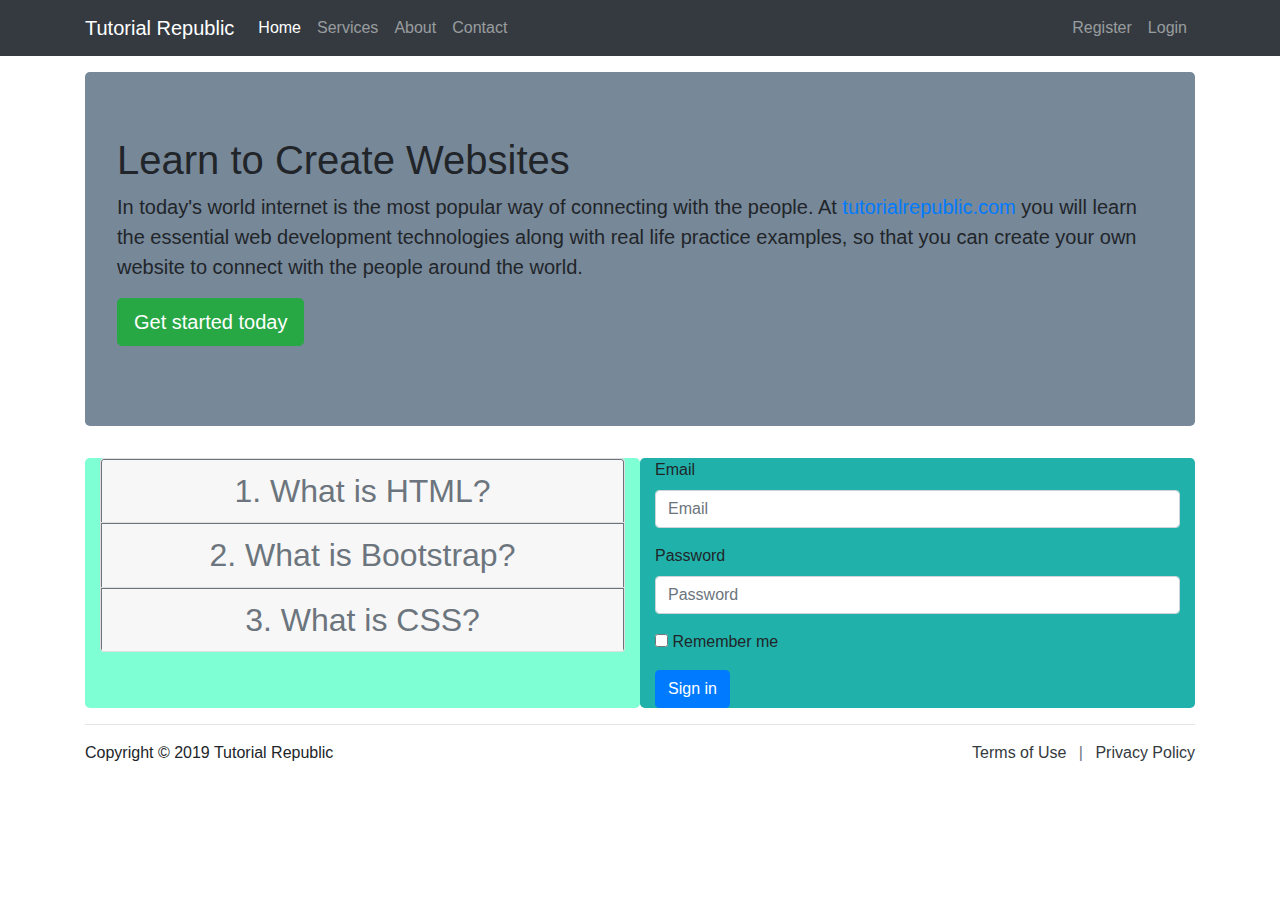
<file: boot-first1/index.html>
<!DOCTYPE html>
<html lang="en">
<head>
    <meta charset="utf-8">
    <meta name="viewport" content="width=device-width, initial-scale=1, shrink-to-fit=no">
    <title>Basic Bootstrap Template</title>
    <!-- Bootstrap CSS file -->
    <link rel="stylesheet" href="https://stackpath.bootstrapcdn.com/bootstrap/4.3.1/css/bootstrap.min.css" integrity="sha384-ggOyR0iXCbMQv3Xipma34MD+dH/1fQ784/j6cY/iJTQUOhcWr7x9JvoRxT2MZw1T" crossorigin="anonymous">
    <link rel="stylesheet" href="style.css">
</head>
<body>
    <nav class="navbar navbar-expand-md navbar-dark bg-dark mb-3">
        <div class="container">
            <a href="#" class="navbar-brand mr-3">Tutorial Republic</a>
            <button type="button" class="navbar-toggler" data-toggle="collapse" data-target="#navbarCollapse">
                <span class="navbar-toggler-icon"></span>
            </button>
            <div class="collapse navbar-collapse" id="navbarCollapse">
                <div class="navbar-nav">
                    <a href="#" class="nav-item nav-link active">Home</a>
                    <a href="#" class="nav-item nav-link">Services</a>
                    <a href="#" class="nav-item nav-link">About</a>
                    <a href="#" class="nav-item nav-link">Contact</a>
                </div>
                <div class="navbar-nav ml-auto">
                    <a href="#" class="nav-item nav-link">Register</a>
                    <a href="#" class="nav-item nav-link">Login</a>
                </div>
            </div>
        </div>    
    </nav>
    <div class="container">
        <div class="jumbotron myJumbo">
            <h1>Learn to Create Websites</h1>
            <p class="lead">In today's world internet is the most popular way of connecting with the people. At <a href="https://www.tutorialrepublic.com" target="_blank">tutorialrepublic.com</a> you will learn the essential web development technologies along with real life practice examples, so that you can create your own website to connect with the people around the world.</p>
            <p><a href="https://www.tutorialrepublic.com" target="_blank" class="btn btn-success btn-lg">Get started today</a></p>
        </div>
        <div class="row myRow">
          <!-- ***Accordion*** -->
            <div class="col-md-6 myAcc">
              <div class="accordion" id="myAccordion">
                <div class="card">
                    <div class="card-header btn btn-outline-secondary collapsed" id="headingOne" data-toggle="collapse" data-target="#collapseOne">
                        <h2 class="mb-0">
                            1. What is HTML?
                        </h2>
                    </div>
                    <div id="collapseOne" class="collapse" aria-labelledby="headingOne" data-parent="#myAccordion">
                        <div class="card-body">
                            <p>HTML stands for HyperText Markup Language. HTML is the standard markup language for describing the structure of web pages. <a href="https://www.tutorialrepublic.com/html-tutorial/" target="_blank">Learn more.</a></p>
                        </div>
                    </div>
                </div>
                <div class="card">
                    <div class="card-header btn btn-outline-secondary collapsed" id="headingTwo" data-toggle="collapse" data-target="#collapseTwo">
                        <h2 class="mb-0">
                            2. What is Bootstrap?
                        </h2>
                    </div>
                    <div id="collapseTwo" class="collapse" aria-labelledby="headingTwo" data-parent="#myAccordion">
                        <div class="card-body">
                            <p>Bootstrap is a sleek, intuitive, and powerful front-end framework for faster and easier web development. It is a collection of CSS and HTML conventions. <a href="https://www.tutorialrepublic.com/twitter-bootstrap-tutorial/" target="_blank">Learn more.</a></p>
                        </div>
                    </div>
                </div>
                <div class="card">
                    <div class="card-header btn btn-outline-secondary collapsed" id="headingThree" data-toggle="collapse" data-target="#collapseThree">
                        <h2 class="mb-0">
                            3. What is CSS?
                        </h2>
                    </div>
                    <div id="collapseThree" class="collapse" aria-labelledby="headingThree" data-parent="#myAccordion">
                        <div class="card-body">
                            <p>CSS stands for Cascading Style Sheet. CSS allows you to specify various style properties for a given HTML element such as colors, backgrounds, fonts etc. <a href="https://www.tutorialrepublic.com/css-tutorial/" target="_blank">Learn more.</a></p>
                        </div>
                    </div>
                </div>
            </div>
            </div>
          <!-- ***Form*** -->
            <div class="col-md-6 myForm">
                <form>
                    <div class="form-group">
                        <label for="inputEmail">Email</label>
                        <input type="email" class="form-control" id="inputEmail" placeholder="Email">
                    </div>
                    <div class="form-group">
                        <label for="inputPassword">Password</label>
                        <input type="password" class="form-control" id="inputPassword" placeholder="Password">
                    </div>
                    <div class="form-group">
                        <label class="form-check-label"><input type="checkbox"> Remember me</label>
                    </div>
                    <button type="submit" class="btn btn-primary">Sign in</button>
                </form>
            </div>
        </div>
        <hr>
        <footer>
            <div class="row">
                <div class="col-md-6">
                    <p>Copyright &copy; 2019 Tutorial Republic</p>
                </div>
                <div class="col-md-6 text-md-right">
                    <a href="#" class="text-dark">Terms of Use</a> 
                    <span class="text-muted mx-2">|</span> 
                    <a href="#" class="text-dark">Privacy Policy</a>
                </div>
            </div>
        </footer>
    </div>


    <!-- JS files: jQuery first, then Popper.js, then Bootstrap JS -->
    <script src="https://code.jquery.com/jquery-3.3.1.slim.min.js" integrity="sha384-q8i/X+965DzO0rT7abK41JStQIAqVgRVzpbzo5smXKp4YfRvH+8abtTE1Pi6jizo" crossorigin="anonymous"></script>
    <script src="https://cdnjs.cloudflare.com/ajax/libs/popper.js/1.14.7/umd/popper.min.js" integrity="sha384-UO2eT0CpHqdSJQ6hJty5KVphtPhzWj9WO1clHTMGa3JDZwrnQq4sF86dIHNDz0W1" crossorigin="anonymous"></script>
    <script src="https://stackpath.bootstrapcdn.com/bootstrap/4.3.1/js/bootstrap.min.js" integrity="sha384-JjSmVgyd0p3pXB1rRibZUAYoIIy6OrQ6VrjIEaFf/nJGzIxFDsf4x0xIM+B07jRM" crossorigin="anonymous"></script>
</body>
</html>
</file>
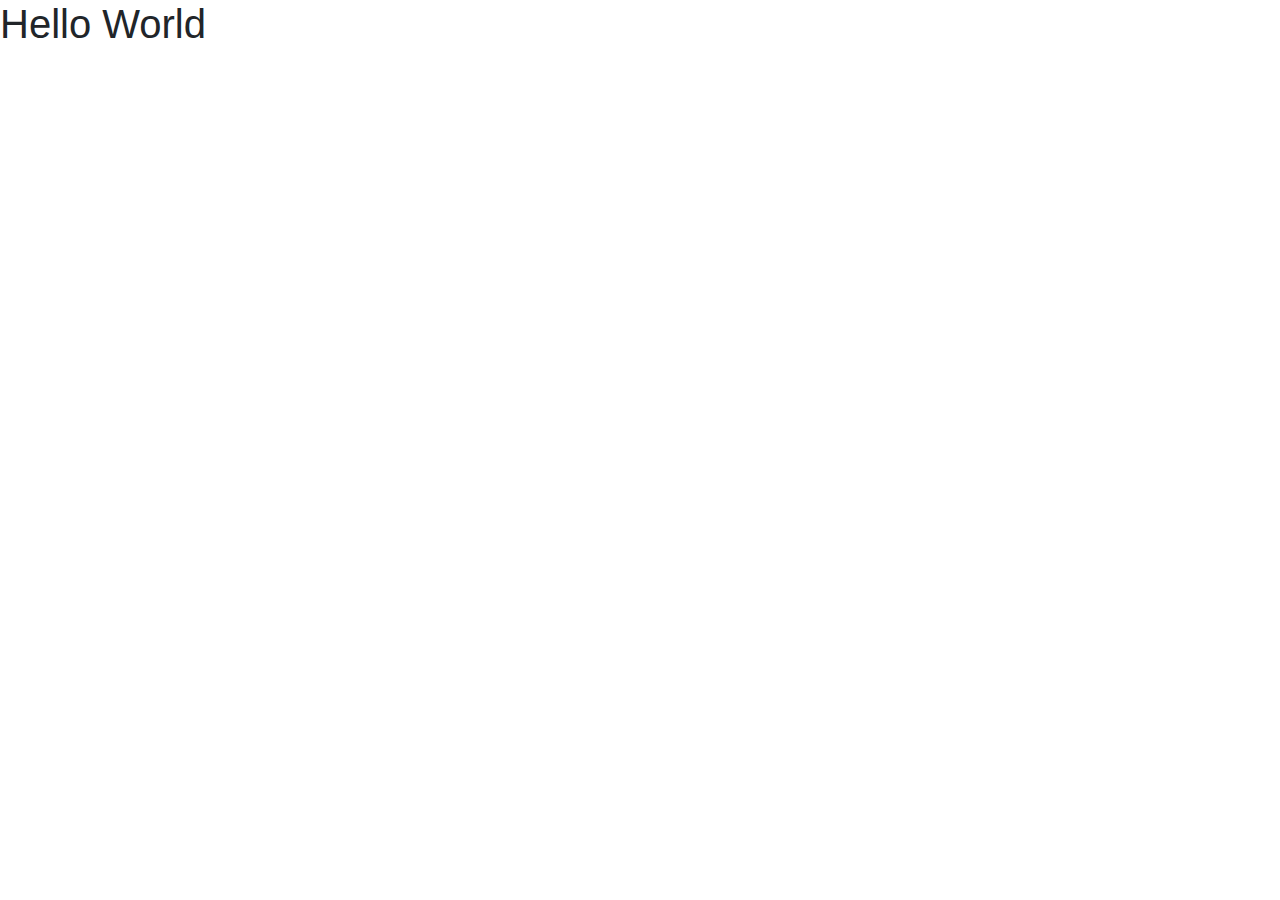
<file: boot_blank/index.html>
<!DOCTYPE html>
<html lang="en">
<head>
    <meta charset="utf-8">
    <meta name="viewport" content="width=device-width, initial-scale=1, shrink-to-fit=no">
    <title>Basic Bootstrap Template</title>
    <!-- Bootstrap CSS file -->
    <link rel="stylesheet" href="https://stackpath.bootstrapcdn.com/bootstrap/4.3.1/css/bootstrap.min.css" integrity="sha384-ggOyR0iXCbMQv3Xipma34MD+dH/1fQ784/j6cY/iJTQUOhcWr7x9JvoRxT2MZw1T" crossorigin="anonymous">
    
</head>
<body>
    <h1>Hello World</h1>


    <!-- JS files: jQuery first, then Popper.js, then Bootstrap JS -->
    <script src="https://code.jquery.com/jquery-3.3.1.slim.min.js" integrity="sha384-q8i/X+965DzO0rT7abK41JStQIAqVgRVzpbzo5smXKp4YfRvH+8abtTE1Pi6jizo" crossorigin="anonymous"></script>
    <script src="https://cdnjs.cloudflare.com/ajax/libs/popper.js/1.14.7/umd/popper.min.js" integrity="sha384-UO2eT0CpHqdSJQ6hJty5KVphtPhzWj9WO1clHTMGa3JDZwrnQq4sF86dIHNDz0W1" crossorigin="anonymous"></script>
    <script src="https://stackpath.bootstrapcdn.com/bootstrap/4.3.1/js/bootstrap.min.js" integrity="sha384-JjSmVgyd0p3pXB1rRibZUAYoIIy6OrQ6VrjIEaFf/nJGzIxFDsf4x0xIM+B07jRM" crossorigin="anonymous"></script>
</body>
</html>
</file>
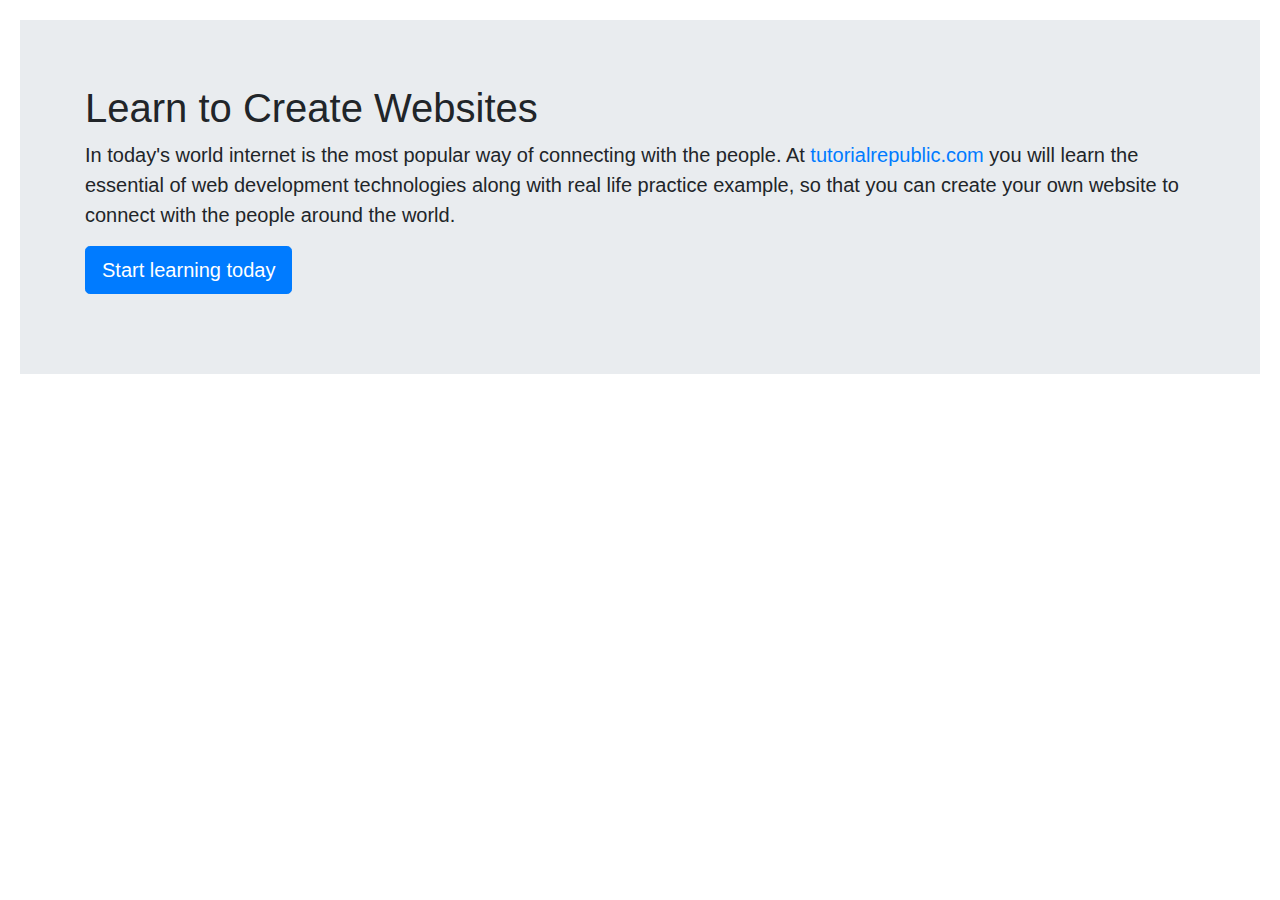
<file: myProject/test-jumbo.html>
<!DOCTYPE html>
<html lang="en">
<head>
<meta charset="utf-8">
<meta name="viewport" content="width=device-width, initial-scale=1, shrink-to-fit=no">
<title>Bootstrap 4 Full Width Jumbotron</title>
<link rel="stylesheet" href="https://stackpath.bootstrapcdn.com/bootstrap/4.3.1/css/bootstrap.min.css">
<link rel="stylesheet" href="https://maxcdn.bootstrapcdn.com/font-awesome/4.7.0/css/font-awesome.min.css">
<script src="https://ajax.googleapis.com/ajax/libs/jquery/3.3.1/jquery.min.js"></script>
<script src="https://cdnjs.cloudflare.com/ajax/libs/popper.js/1.14.7/umd/popper.min.js"></script>
<script src="https://stackpath.bootstrapcdn.com/bootstrap/4.3.1/js/bootstrap.min.js"></script>
<style>
    .bs-example{
        margin: 20px;        
    }
</style>
</head>
<body>
<div class="bs-example">    
    <div class="jumbotron jumbotron-fluid">
        <div class="container">
            <h1>Learn to Create Websites</h1>
            <p class="lead">In today's world internet is the most popular way of connecting with the people. At <a href="https://www.tutorialrepublic.com" target="_blank">tutorialrepublic.com</a> you will learn the essential of web development technologies along with real life practice example, so that you can create your own website to connect with the people around the world.</p>
            <p><a href="https://www.tutorialrepublic.com" target="_blank" class="btn btn-primary btn-lg">Start learning today</a></p>
        </div>
    </div>
</div>
</body>
</html>
</file>
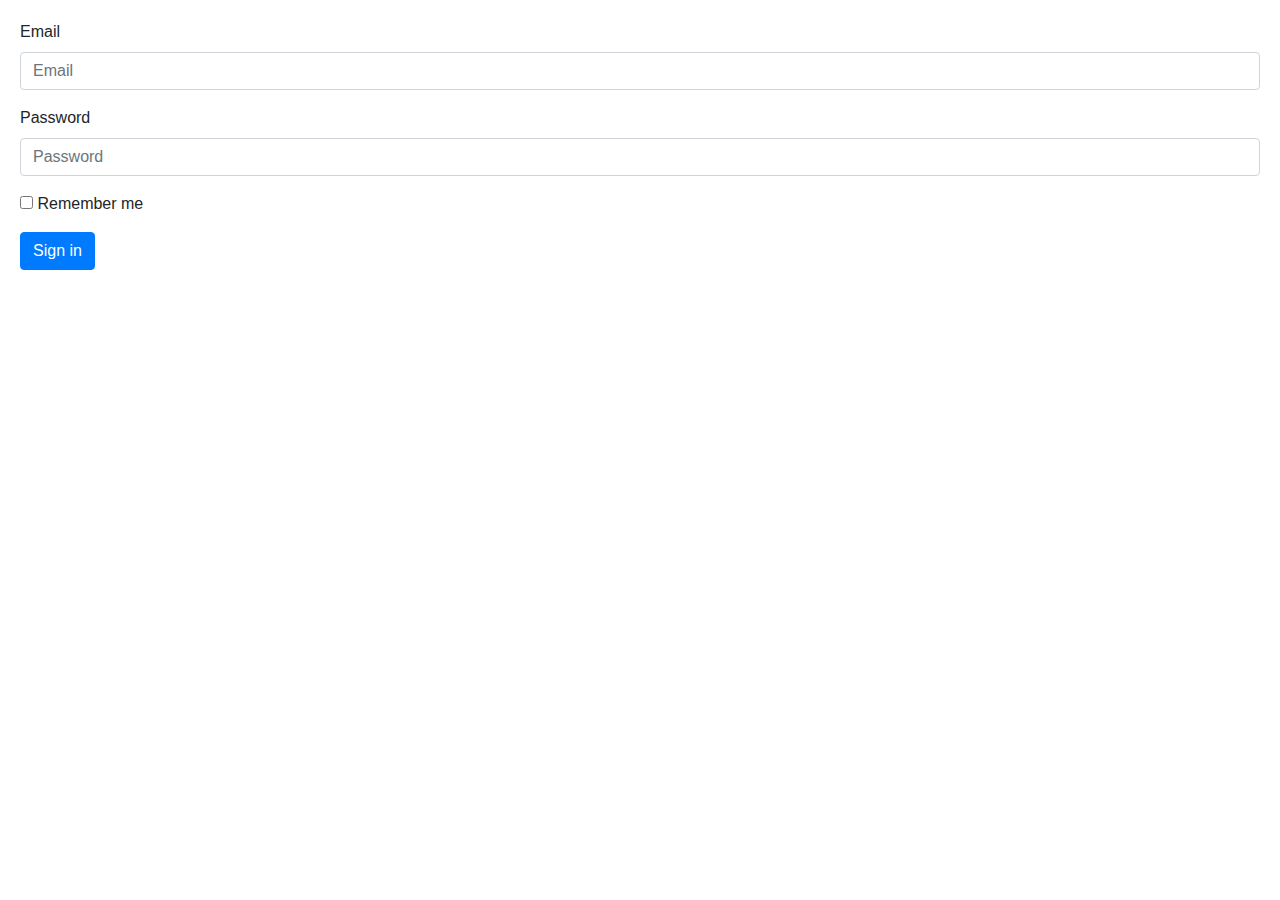
<file: validation/test.html>
<!DOCTYPE html>
<html lang="en">
<head>
<meta charset="utf-8">
<meta name="viewport" content="width=device-width, initial-scale=1, shrink-to-fit=no">
<title>Bootstrap 4 Form Validation</title>
<link rel="stylesheet" href="https://stackpath.bootstrapcdn.com/bootstrap/4.3.1/css/bootstrap.min.css">
<link rel="stylesheet" href="https://maxcdn.bootstrapcdn.com/font-awesome/4.7.0/css/font-awesome.min.css">
<script src="https://ajax.googleapis.com/ajax/libs/jquery/3.3.1/jquery.min.js"></script>
<script src="https://cdnjs.cloudflare.com/ajax/libs/popper.js/1.14.7/umd/popper.min.js"></script>
<script src="https://stackpath.bootstrapcdn.com/bootstrap/4.3.1/js/bootstrap.min.js"></script>
<style>
    .bs-example{
        margin: 20px;        
    }
</style>
</head>
<body>
    <!-- action="test-site something" -->
     <!-- actione=/examples/actions/confirmation.php -->
<div class="bs-example">
    <form action="" class="needs-validation" method="post" novalidate>
        <div class="form-group">
            <label for="inputEmail">Email</label>
            <input type="email" class="form-control" id="inputEmail" placeholder="Email" required>
            <div class="invalid-feedback">Please enter a valid email address.</div>
        </div>
        <div class="form-group">
            <label for="inputPassword">Password</label>
            <input type="password" class="form-control" id="inputPassword" placeholder="Password" required>
            <div class="invalid-feedback">Please enter your password to continue.</div>
        </div>
        <div class="form-group">
            <label class="form-check-label"><input type="checkbox"> Remember me</label>
        </div>
        <button type="submit" class="btn btn-primary">Sign in</button>
    </form>
    
    <!-- JavaScript for disabling form submissions if there are invalid fields -->
    <script src="script.js"></script>
  
</div>
</body>
</html>
</file>
<file: boot-first1/style.css>
.myJumbo{
  background-color: lightslategrey;
  width: 100%;
}
.myRow{
  width: 100%;
  margin: 0px;
}
.myAcc{
  background-color: aquamarine;
  border-radius: .3rem;
}
.myForm{
  background-color: lightseagreen;
  border-radius: .3rem;
}
</file>
